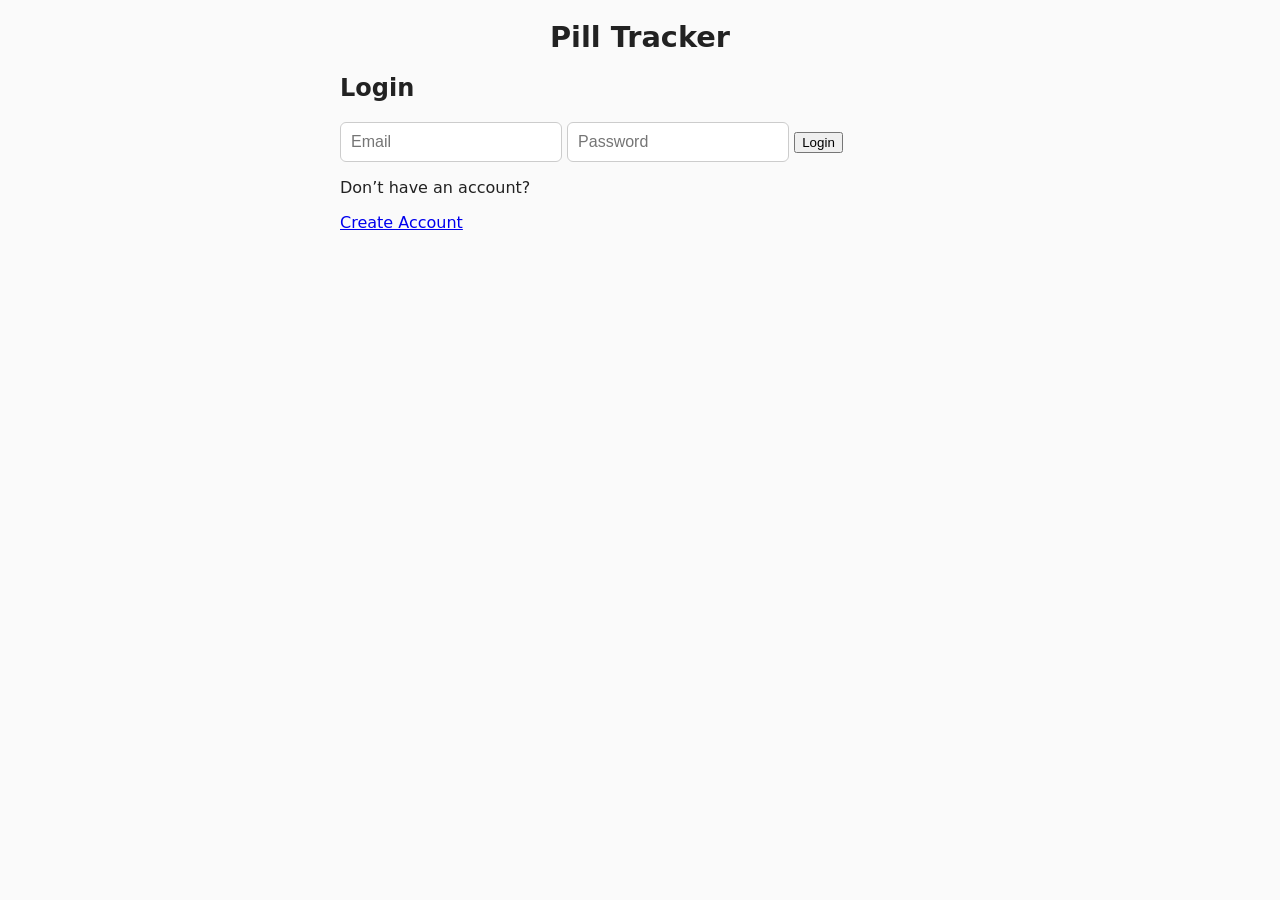
<file: index.html>
<!DOCTYPE html>
<html lang="en">
<head>
  <meta charset="UTF-8">
  <meta name="viewport" content="width=device-width, initial-scale=1.0">
  <title>Pill Tracker</title>
  <script>
    window.location.href = "login.html";
  </script>
</head>
<body></body>
</html>
</file>
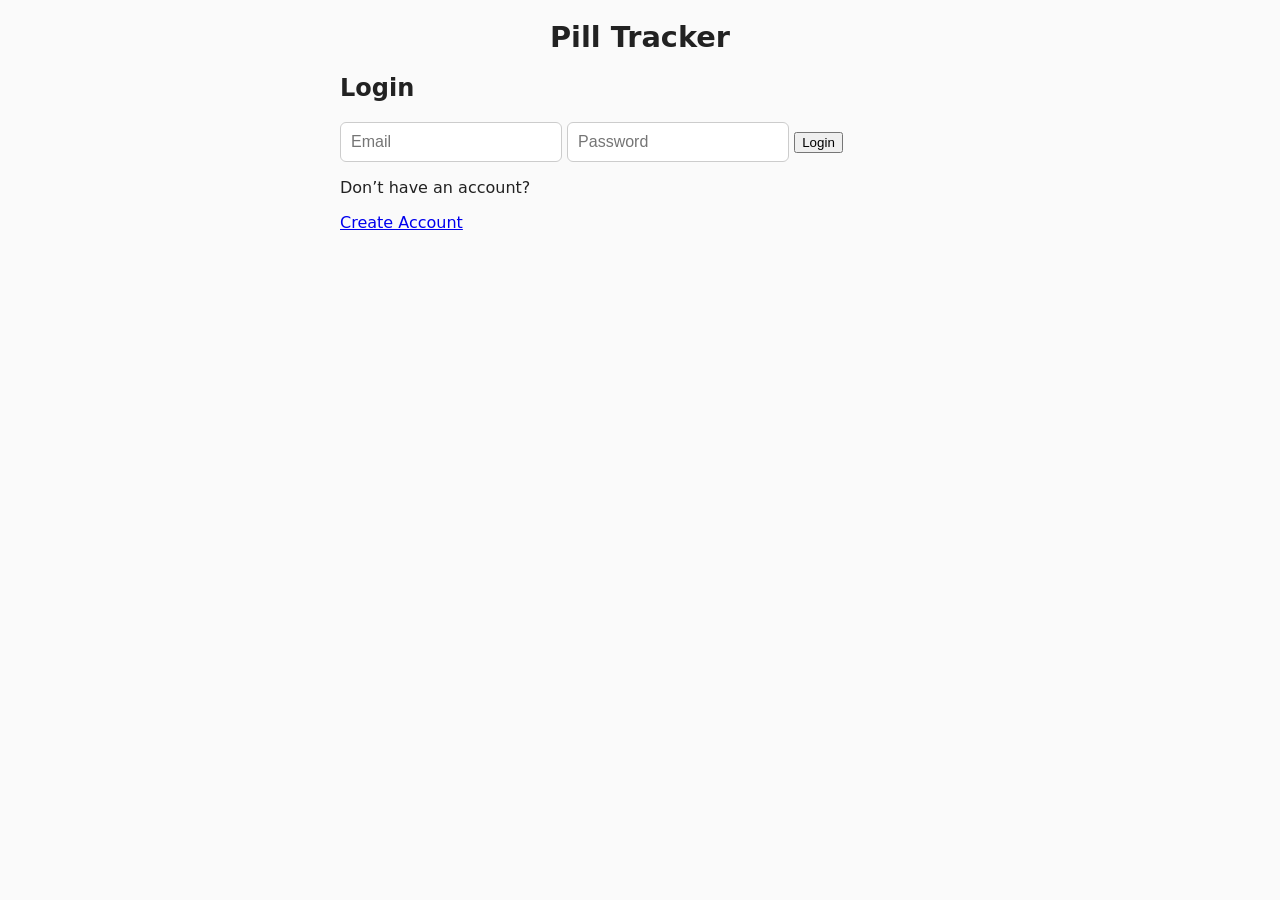
<file: login.html>
<!DOCTYPE html>
<html lang="en">
<head>
  <meta charset="UTF-8">
  <meta name="viewport" content="width=device-width, initial-scale=1.0">
  <title>Pill Tracker – Login</title>
  <link rel="stylesheet" href="css/styles.css">
</head>

<body>

  <div class="container">

    <h1 class="title">Pill Tracker</h1>

    <div class="card">

      <h2 class="section-title">Login</h2>

      <form id="loginForm">
        <input name="email" type="email" placeholder="Email" class="input" required>
        <input name="password" type="password" placeholder="Password" class="input" required>
        <button type="submit" class="primary-btn">Login</button>
      </form>

      <p class="small-text">Don’t have an account?</p>
      <a href="signup.html" class="secondary-btn">Create Account</a>

      <p id="errorMsg" class="error"></p>

    </div>

  </div>

  <!-- Correct script order -->
<script type="module" src="js/supabase.js"></script>
<script type="module" src="js/auth.js"></script>


</body>
</html>
</file>
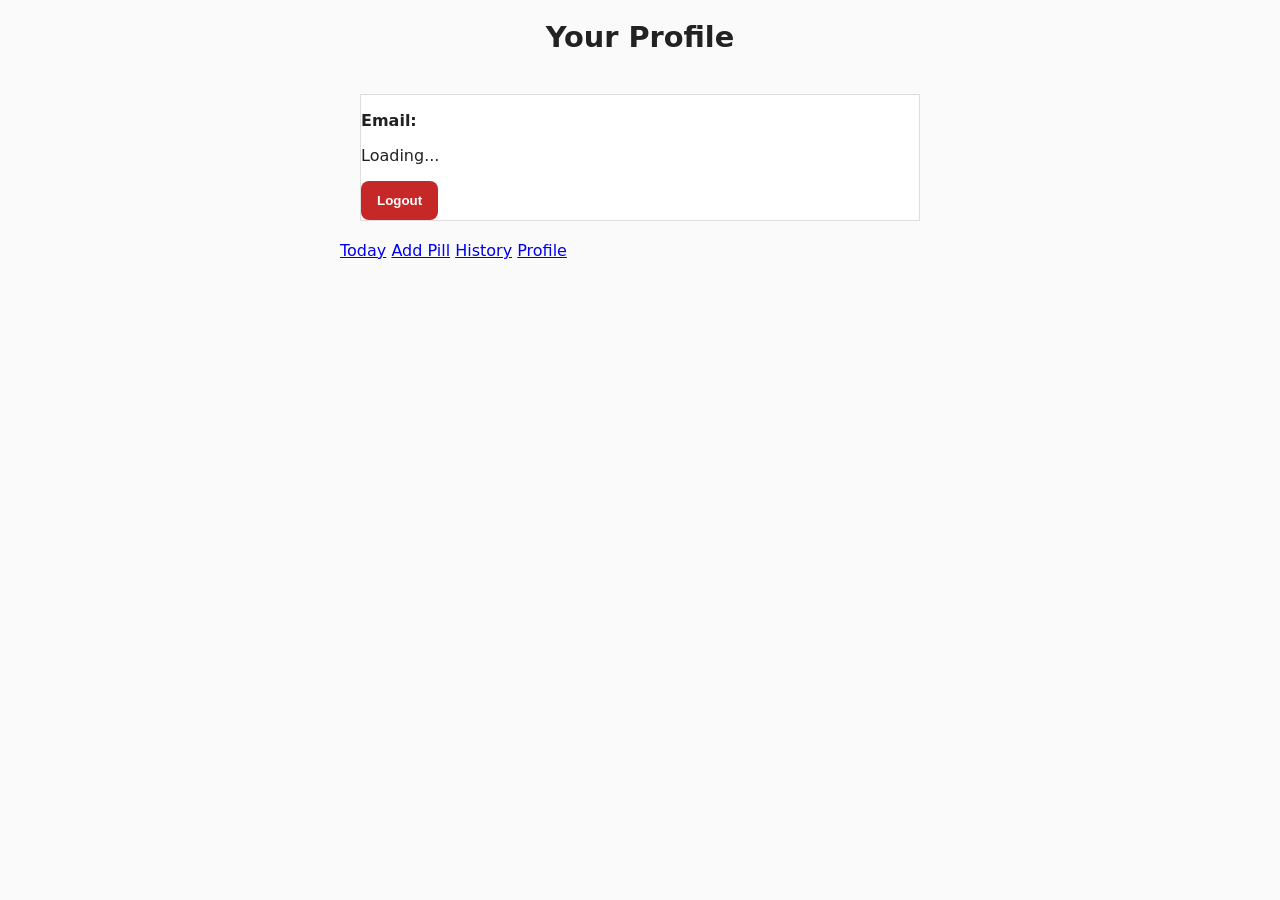
<file: profile.html>
<!DOCTYPE html>
<html lang="en">
<head>
  <meta charset="UTF-8" />
  <meta name="viewport" content="width=device-width, initial-scale=1.0" />
  <title>Your Profile</title>

  <link rel="stylesheet" href="css/styles.css" />
</head>

<body>

  <!-- Header -->
  <header>
    <h1>Your Profile</h1>
  </header>

  <!-- Main Content -->
  <main>
    <div class="profile-box">
      <p><strong>Email:</strong></p>
      <p id="userEmail">Loading...</p>

      <button id="logoutBtn" class="btn-danger">Logout</button>
    </div>
  </main>

  <!-- Bottom Navigation -->
  <nav class="bottom-nav">
    <a href="today.html">Today</a>
    <a href="add_pill.html">Add Pill</a>
    <a href="history.html">History</a>
    <a href="profile.html" class="active">Profile</a>
  </nav>

  <!-- Scripts -->
  <script type="module" src="js/supabase.js"></script>
  <script type="module" src="js/auth.js"></script>
  <script type="module" src="js/profile.js"></script>

</body>
</html>
</file>
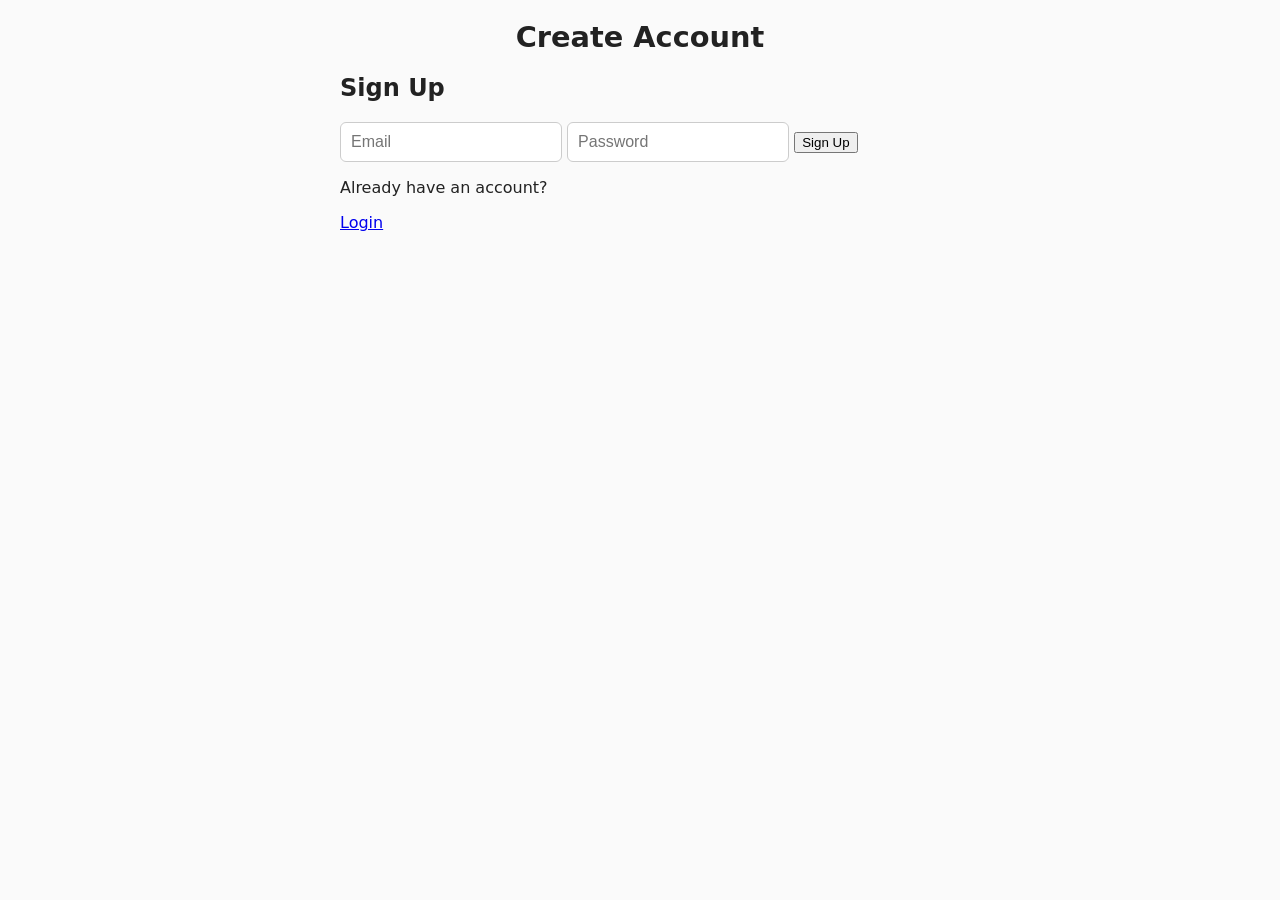
<file: signup.html>
<!DOCTYPE html>
<html lang="en">
<head>
  <meta charset="UTF-8">
  <meta name="viewport" content="width=device-width, initial-scale=1.0">
  <title>Pill Tracker – Sign Up</title>
  <link rel="stylesheet" href="css/styles.css">
</head>

<body>

  <div class="container">

    <h1 class="title">Create Account</h1>

    <div class="card">

      <h2 class="section-title">Sign Up</h2>

      <form id="signupForm">
        <input name="email" type="email" placeholder="Email" class="input" required>
        <input name="password" type="password" placeholder="Password" class="input" required>
        <button type="submit" class="primary-btn">Sign Up</button>
      </form>

      <p class="small-text">Already have an account?</p>
      <a href="login.html" class="secondary-btn">Login</a>

      <p id="errorMsg" class="error"></p>

    </div>

  </div>
<script type="module" src="js/supabase.js"></script>
<script type="module" src="js/auth.js"></script>


</body>
</html>
</file>
<file: css/styles.css>
/* --------------------------------------------------
   GLOBAL
-------------------------------------------------- */

body {
  font-family: system-ui, -apple-system, BlinkMacSystemFont, sans-serif;
  margin: 0;
  padding: 0;
  background: #fafafa;
  color: #222;
  max-width: 600px;
  margin-left: auto;
  margin-right: auto;
}

h1 {
  text-align: center;
  margin: 20px 0;
  font-size: 1.8rem;
}

main {
  padding: 20px;
}

/* --------------------------------------------------
   BUTTONS
-------------------------------------------------- */

.btn-primary {
  display: inline-block;
  background: #1976d2;
  color: white;
  padding: 12px 16px;
  border-radius: 8px;
  text-decoration: none;
  font-weight: bold;
  text-align: center;
}

.btn-primary:hover {
  background: #0d47a1;
}

.btn-danger,
#logoutBtn {
  display: inline-block;
  background: #c62828;
  color: white;
  padding: 12px 16px;
  border-radius: 8px;
  text-decoration: none;
  font-weight: bold;
  text-align: center;
  border: none;
  cursor: pointer;
}

.btn-danger:hover,
#logoutBtn:hover {
  background: #8e0000;
}

/* --------------------------------------------------
   FORMS
-------------------------------------------------- */

.form-container {
  display: flex;
  flex-direction: column;
  gap: 12px;
}

input[type="text"],
input[type="time"],
input[type="email"],
input[type="password"] {
  padding: 10px;
  border: 1px solid #ccc;
  border-radius: 6px;
  font-size: 1rem;
}

.error {
  color: #c62828;
  font-size: 0.9rem;
}

/* --------------------------------------------------
   PILL LIST
-------------------------------------------------- */

.pill-list {
  display: flex;
  flex-direction: column;
  gap: 12px;
}

.pill-item {
  background: white;
  border: 1px solid #ddd;
  padding: 14px;
  border-radius: 8px;
  display: flex;
  justify-content: space-between;
  align-items: center;
}

.pill-item strong {
  font-size: 1.1rem;
}

.deleteBtn {
  background: #c62828;
  color: white;
  border: none;
  padding: 8px 12px;
  border-radius: 6px;
  cursor: pointer;
  font-size: 0.9rem;
}

.deleteBtn:hover {
  background: #8e0000;
}

/* --------------------------------------------------
   HISTORY LIST
-------------------------------------------------- */

.history-list {
  display: flex;
  flex-direction: column;
  gap: 12px;
}

.history-item {
  background: white;
  border: 1px solid #ddd;
  padding: 14px;
  border-radius: 8px;
}

.history-item small {
  color: #666;
}

/* --------------------------------------------------
   PROFILE
-------------------------------------------------- */

.profile-box {
  background: white;
  border: 1px solid #ddd
</file>
